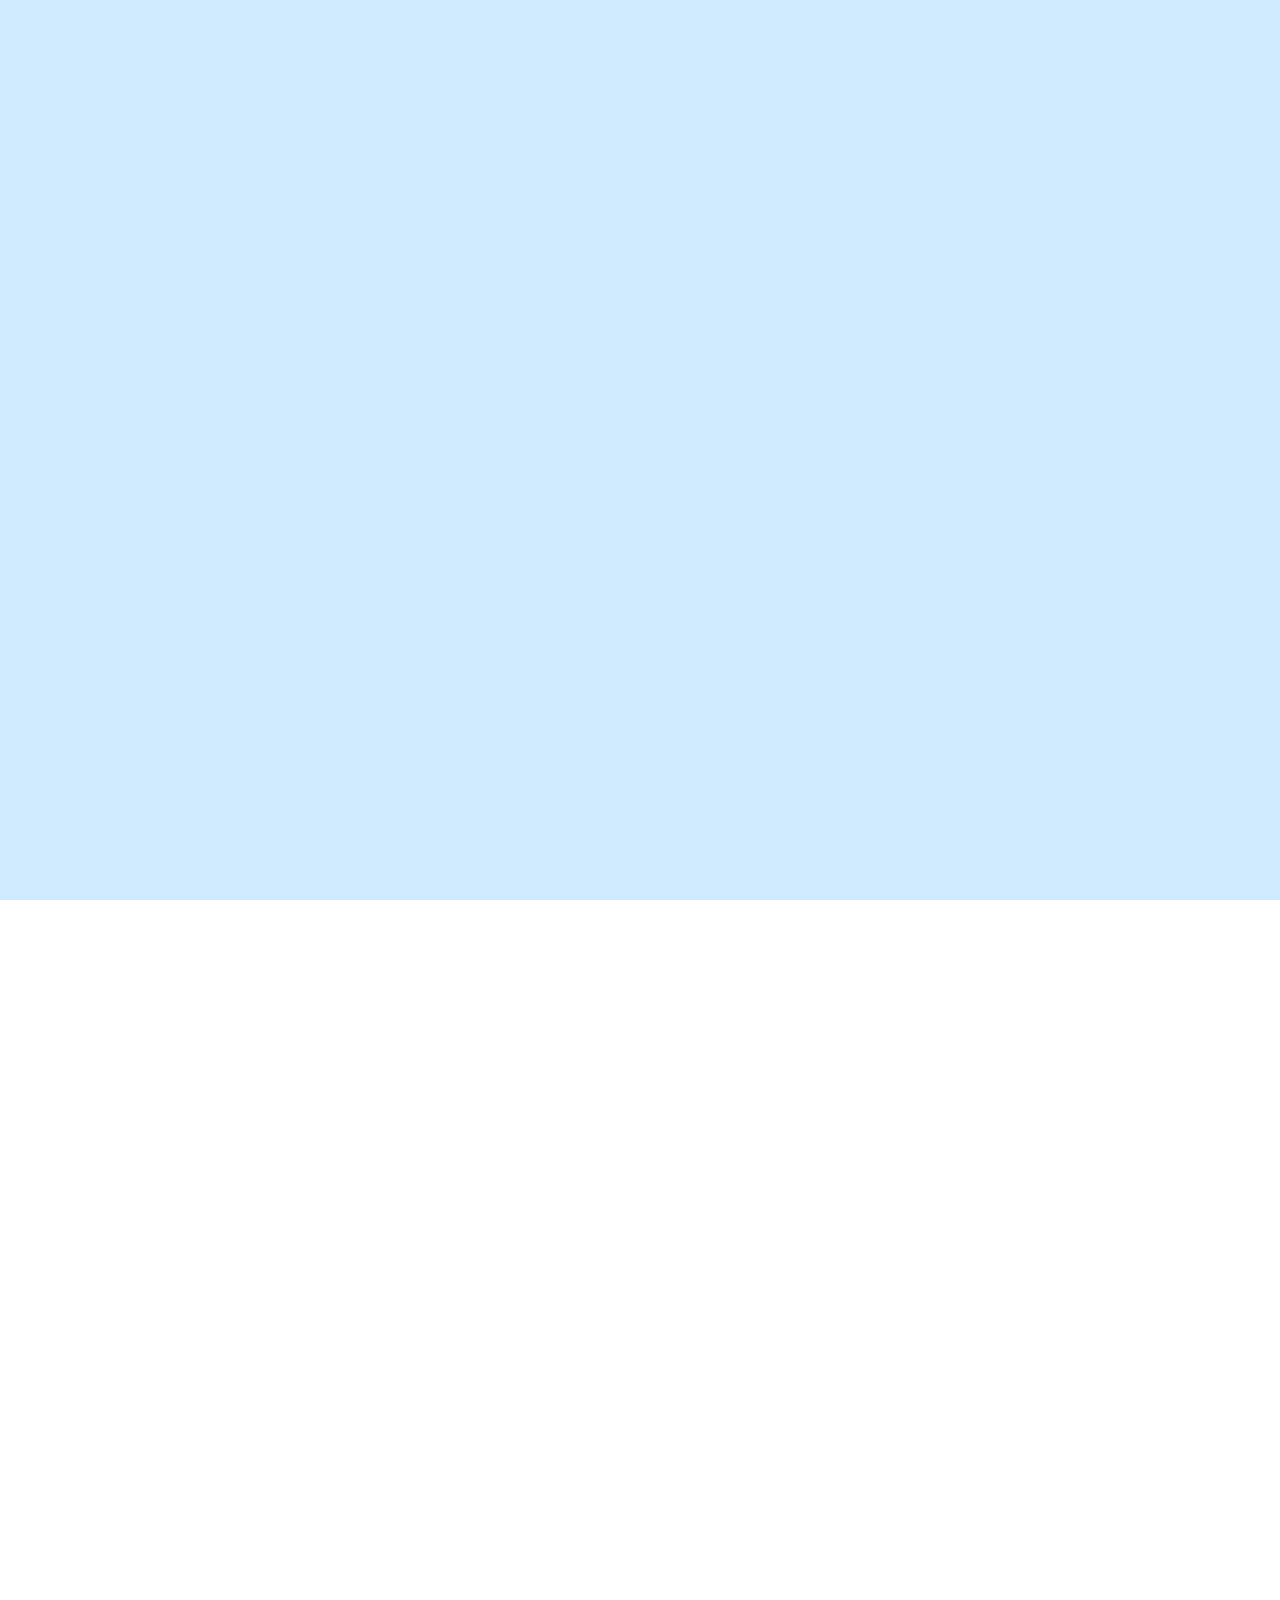
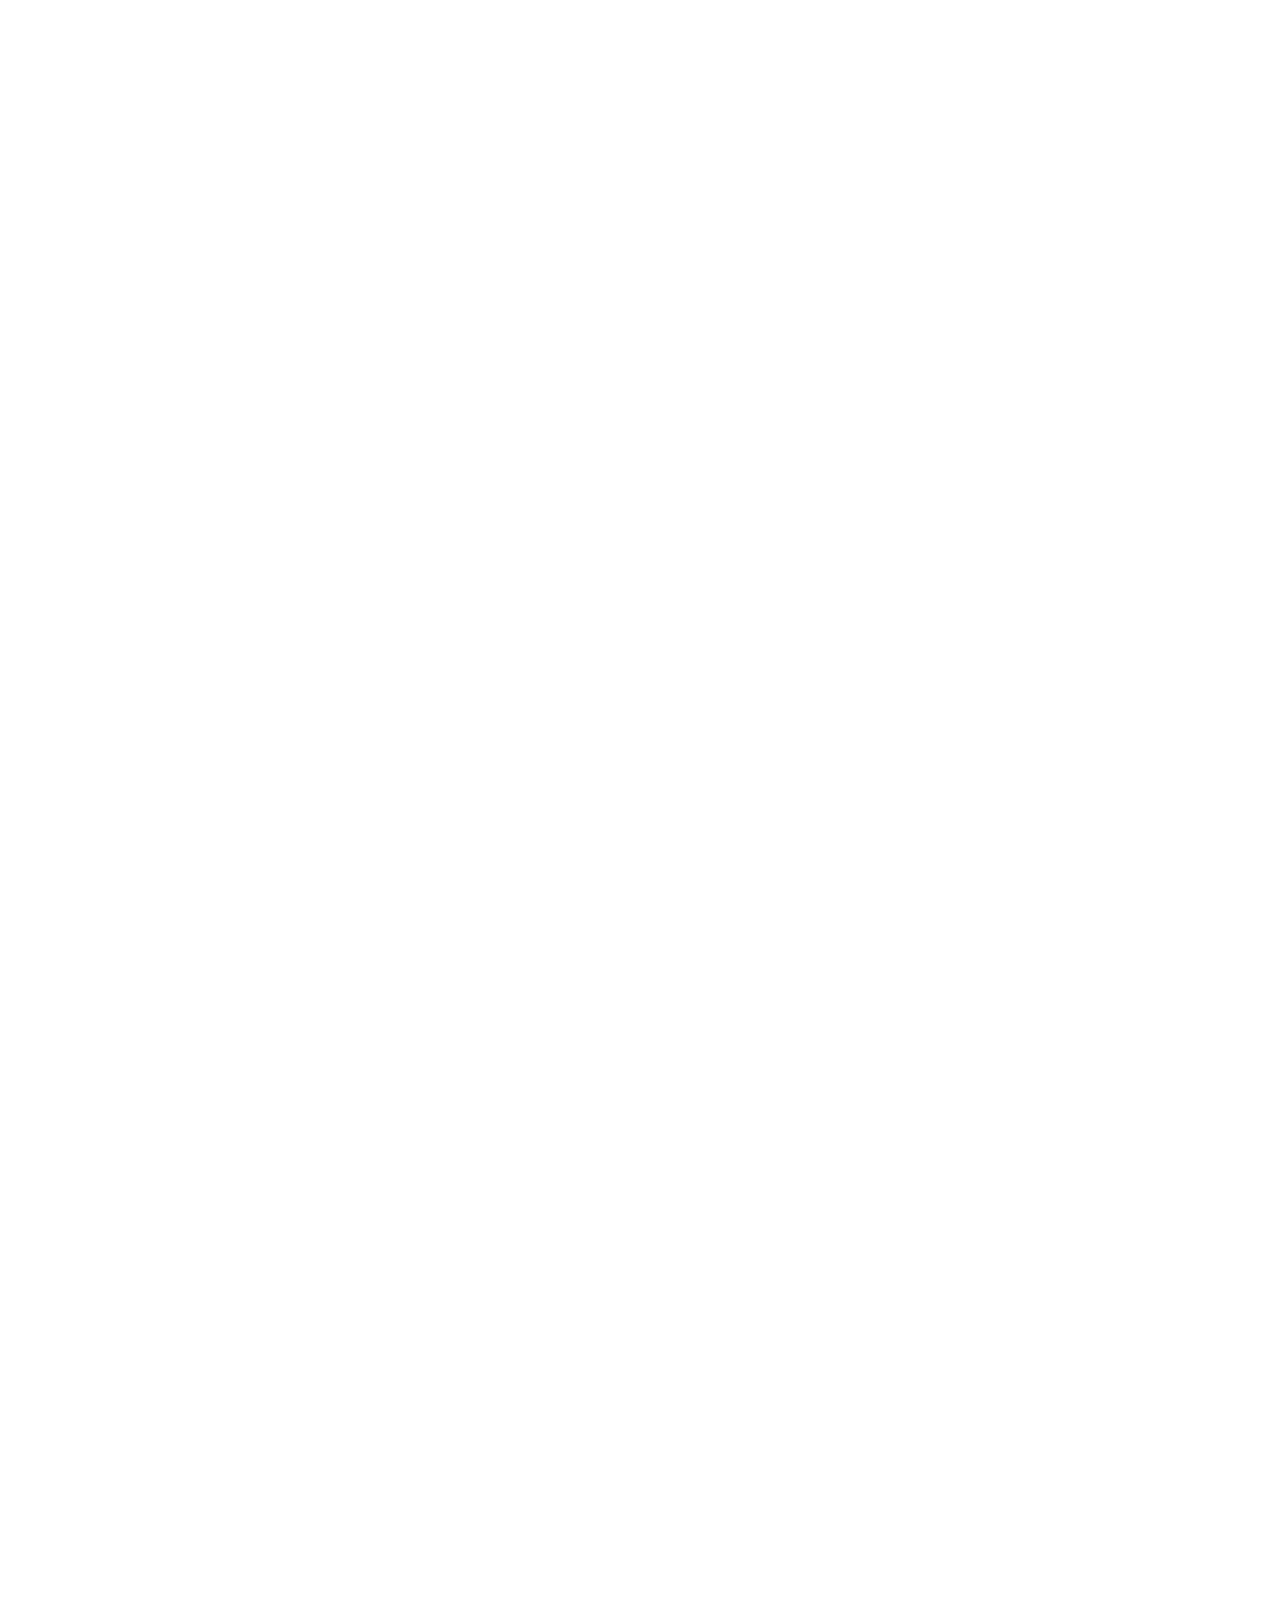
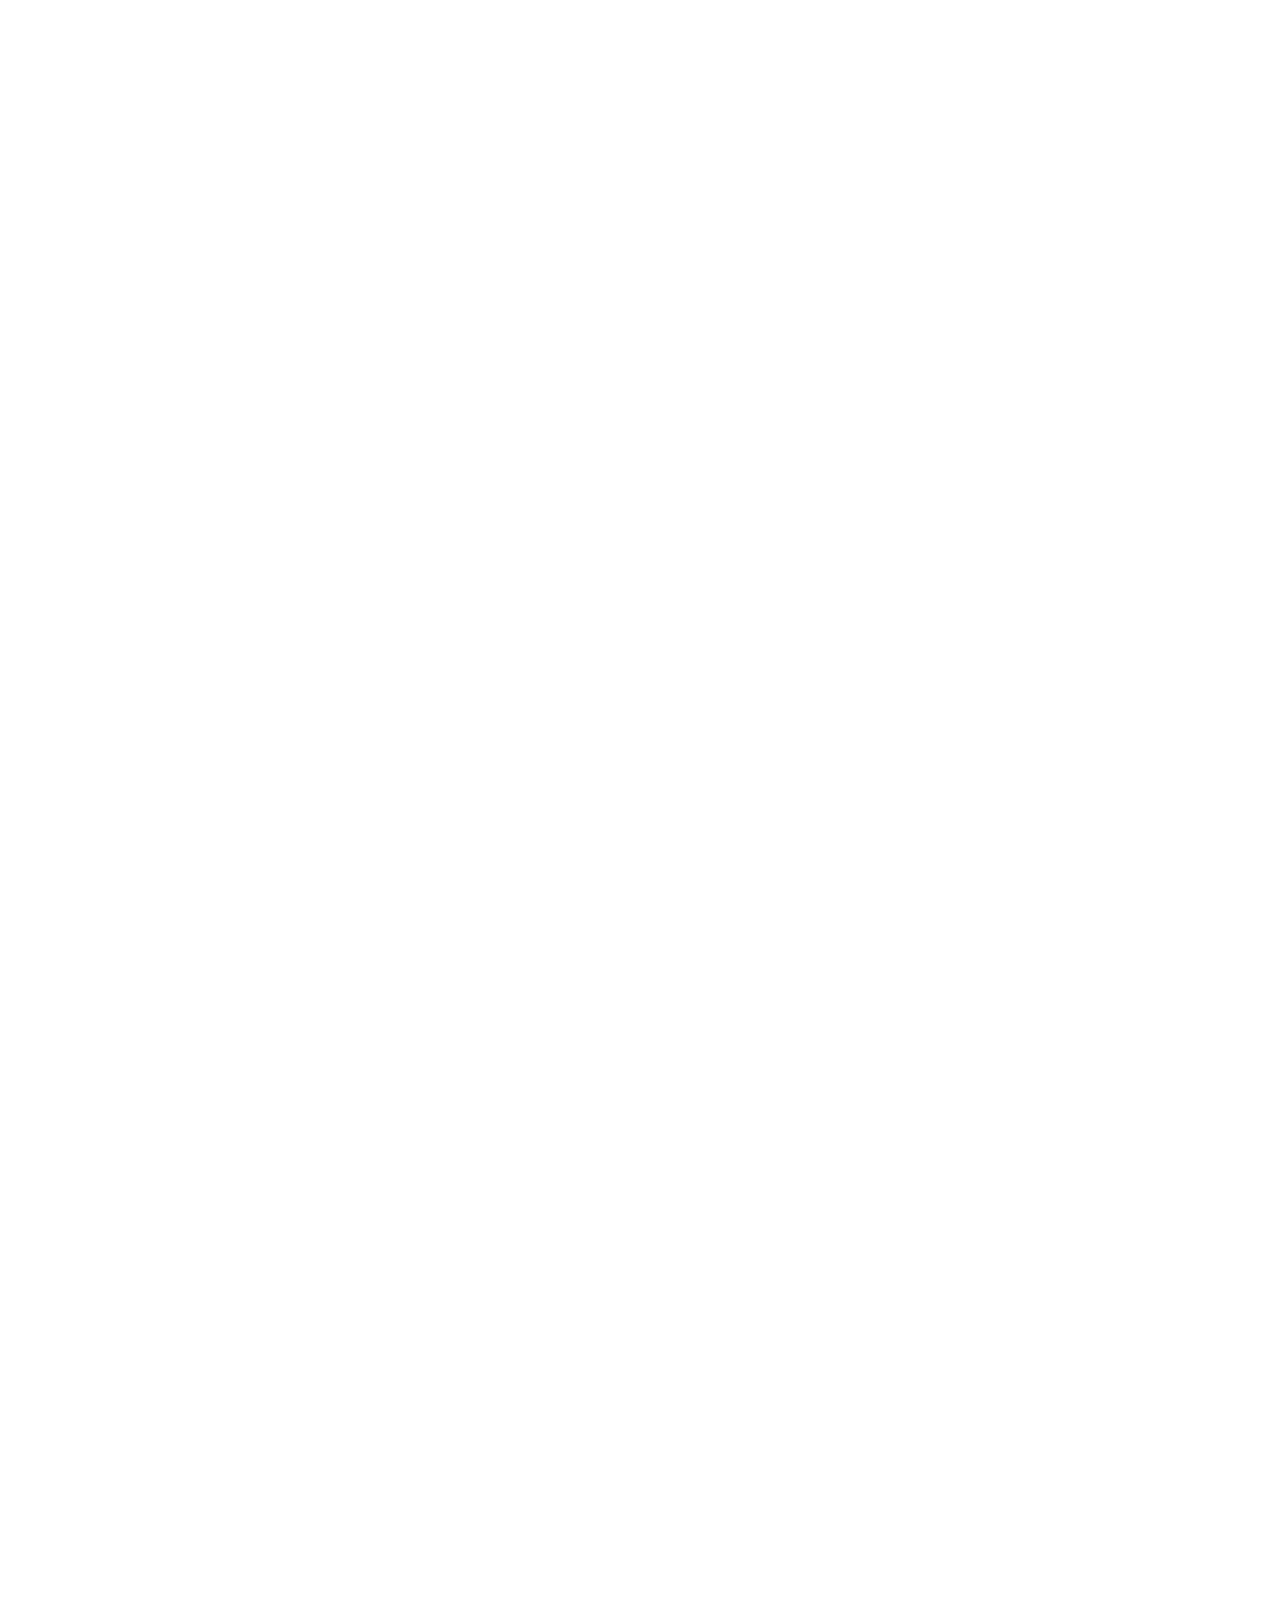
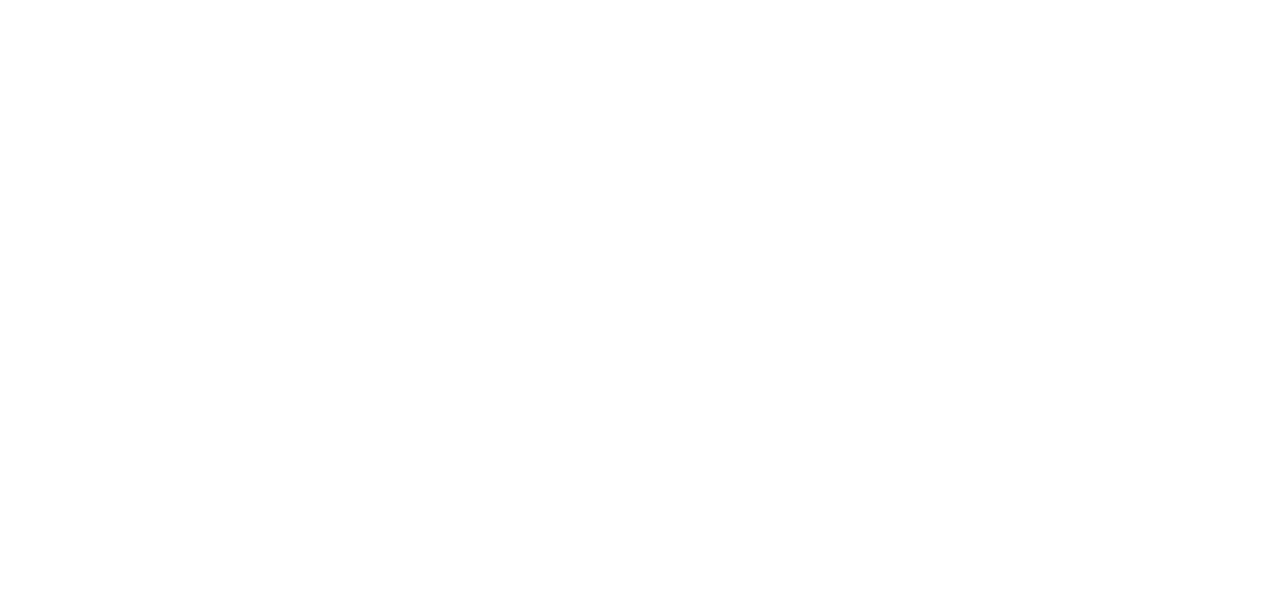
<file: example/html/index.html>
<!DOCTYPE html>
<html lang="zh">
<head>
    <!-- <meta http-equiv="refresh" content="5"> -->
    <meta charset="UTF-8">
    <meta name="viewport" content="width=device-width, initial-scale=1, user-scalable=no, minimal-ui">
    <meta content="yes" name="apple-mobile-web-app-capable">
    <meta content="black" name="apple-mobile-web-app-status-bar-style">
    <meta name="format-detection" content="telephone=no, email=no">
    <title>=>_<=</title>
    <link rel="stylesheet" href="../css/style.css"/>
    <!--custom style-->
    <style>
        .current .title{
            -webkit-animation: slideToTop .8s ease both;
        }

        .current .subtitle{
            -webkit-animation: slideToTop .8s 0.3s ease both;
        }
        .current .content{
            -webkit-animation: slideToTop .8s 0.5s ease both;
        }
    </style>
</head>
<body>
<div class="page-wrap">
    
    <div class="page" name="page1">
        <div class="title">
            Hi There!
        </div>
        <div class="subtitle">A letter to my dear friend</div>
        <div class="content">
            <h2 style="color: red;">新年快乐!</h2>
            既然落笔这一瞬间还在农历兔年正月初一,那么这一句新年快乐还是不晚呀!</br>
            到如今认识你已经两年了</br>
            我们还有不到半年,亦或者136天的时间在教室里共同为自己的目标而奋斗</br>
            在分到同一个班的时候,初识你之前,对你的未知甚至导致了我对你的一丝"敬畏"之情</br>
            或者说也是我的内向惹的祸</br>
            反正总而言之一些事情只有在真正相识之后才会的到改变</br>
            我们开始有交集</br>
            开始在各种时候聊聊天</br>
            我们一起磕过彭润琦和谢雅灵的cp</br>
            一起在老校区狭窄的教室里打着炸金花</br>
            一起侃天侃地</br>
            直到我们结束了第一个学期</br>
            来到了新校区
        </div>
        <div class="arrow"></div>
    </div>
    <div class="page" name="page2">
    </br></br></br>
        <div class="content">
            后来有一次,我印象里你让我帮忙给别人送一个篮球</br>
            本来抱着吃瓜的心态想那个他是不是你男朋友什么的</br>
            后来知道那只是一个好朋友</br>
            我便忽然明白了</br>
            一个真正重视友谊的人是什么样子</br>
            是无论如何也要给他他喜欢的东西</br>
            是聊起天来总是能想起那个朋友</br>
            是再远的距离也无法冲淡的那份心</br>
            我知道了</br>
            和你成为朋友</br>
            很值</br>
            能和你成为好朋友</br>
            也很荣幸</br>
        </div>

        <div class="arrow"></div>
    </div>
    <div class="page" name="page3">
        <div class="content">
            很幸运地<br>
            在再次分到一个组之后<br>
            事实证明了这一点<br><br>
            我收获了一份信任<br>
            对我解题能力的信任<br><br>
            我收获了一份分享<br>
            无时不刻各种小零食的分享<br><br>
            我收获了一份友谊<br>
            一份如此珍贵的友谊<br>
            让我的单座生活不像之前那么枯燥<br>
            因为你们共同组成了我的同桌<br>
            我的每一天比以往都精彩<br><br>
            在这个组里<br>
            我是那么开心<br>
            所以我才早早的期待一起出来玩儿<br><br>
        </div>
        <div class="arrow"></div>
    </div>
    <div class="page" name="page4">
        <div class="content">
            然后我们就出来玩啦<br>
            一开始我还担心曹慧莹走之后你一个人和我们在一起会尴尬什么的<br>
            后面发现完全是我多想了<br>
            我真正意识到<br>
            在我这你比兄弟还兄弟<br>
            哪有那么多好多想的<br><br>
            我真的的要记一万年的就是<br>
            你给我的那个小熊<br>
            <img src="../img/gentlebear.JPG" alt="那只小熊" width="90%"/>
        </div>
    </div>
    <div class="page" name="page5">
        <div class="content">
            
            如你所说的<br>
            这是下意识的送给我的<br>
            这更加让我觉得被照顾到<br>
            也让我下定决心要为你也抓一个小绿<br><br>
            因此看在你的份上<br>
            我除夕当天直接大丰收<br>
            不需要等到开学我就能送到你手上<br><br>
            <div name="imgs" class="content">
                <img class="showimg" src="../img/doll1.JPG" width="30%" height="180px"/>
                <img class="showimg" src="../img/doll2.JPG" width="30%" height="180px"/>
                <img class="showimg" src="../img/doll3.JPG" width="30%" height="180px"/>
            </div>
            出乎我意料的是<br>
            你还愿意陪我走走聊聊<br>
            这种感觉好像真的从没有过<br>
            好像每个人都是那么的好<br>
        </div>
    </div>
    <div class="page" name="page5">
        <div class="content">
            好啦<br>
            为了能在大年初一完成这个网站<br>
            这封信被迫在此戛然而止啦<br><br>
            无论如何<br>
            我都希望<br>
            这136天里<br>
            你一定能勇攀高峰<br>
            高考650分<br>
            自信的走向同济大学的校门<br><br>
            既然身边都是优秀的人<br>
            那么你没有理由不会像他们一样优秀!<br><br>
            别人的孔明灯会随风飘远<br>
            而我们的孔明灯不一样<br>
            它用我们中国几千年来文化里最特别的方式<br>
            将我们的愿望飘洒在大气的各个角落<br>
            而它带着我们的祝福<br>
            成为天上繁星的一颗<br>
            向全世界宣告着他的存在<br><br>
            正如我在孔明灯上写的<br>
            对友谊的祝福在第一位<br>
            我希望任何值得珍惜的友谊都将永垂不朽<br>
            最后,把2048这个简单但好玩的游戏再一次送给你----><br>
            <button class="button2048" onclick="window.location.href='./2048.html'">快来玩你爱玩的2048!</button>
            <br><br><br><br>
        </div>
    </div>
</div>

<script src="../js/zepto.min.js"></script>
<script src="../js/PageSlider.js"></script>
<script>
    new PageSlider({
        pages: $('.page-wrap .page'),
        gestureFollowing: true
    });

</script>
</body>
</html>
</file>
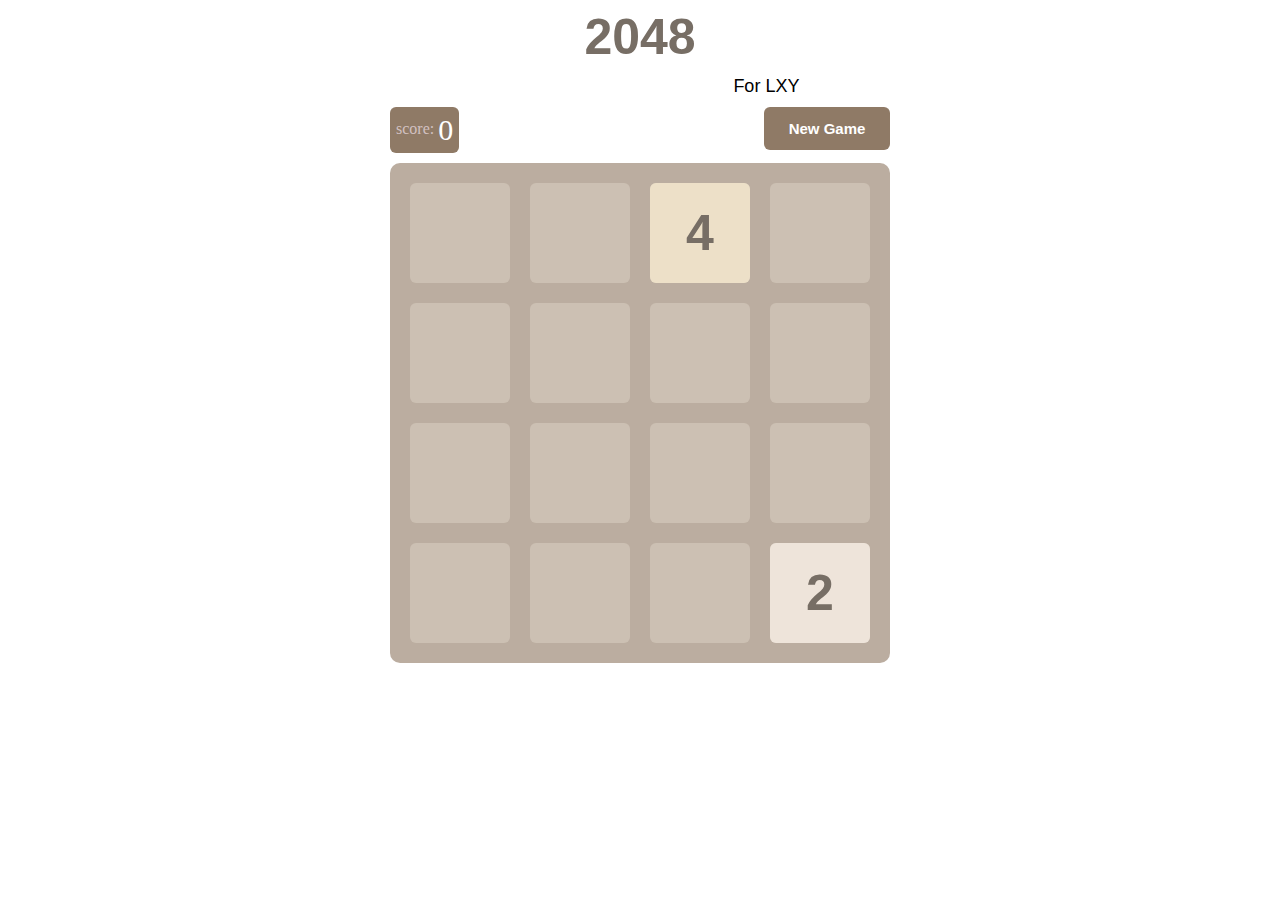
<file: 2048.html>
<!DOCTYPE html>
<html lang="en">
<head>
	<meta charset="UTF-8">
	<meta name="viewport" content="width=device-width,height=device-height,initial-scale=1.0,user-scalable=no"/>
	<title>李欣仪特供2048小游戏</title>
	<link rel="stylesheet" href="./css/style1.css">
	<script src="./js/jquery-3.5.0.min.js"></script>
	<script src="./js/common1.js"></script>
	<script src="./js/animation1.js"></script>
	<script src="./js/main1.js"></script>
</head>

<body style="overflow: hidden;">
	<div id="header">
		<h1 class="title1" id="title1">2048</h1>
		<h3 class="title2" id="title2">For LXY</h3>
	
		<div class="wrapper">
			<div class="score-wrapper" id="score-wrapper">
				<span id="txt">score:</span>
				<span id="score">0</span>
			</div>
			<div class="newgame-wrapper">
				<a href="javascript:newgame()" id="newGame">New Game</a>
			</div>
		</div>
	</div>
	<div id="grid-container">
		<div class="grid-cell" id="grid-cell-0-0"></div>
		<div class="grid-cell" id="grid-cell-0-1"></div>
		<div class="grid-cell" id="grid-cell-0-2"></div>
		<div class="grid-cell" id="grid-cell-0-3"></div>

		<div class="grid-cell" id="grid-cell-1-0"></div>
		<div class="grid-cell" id="grid-cell-1-1"></div>
		<div class="grid-cell" id="grid-cell-1-2"></div>
		<div class="grid-cell" id="grid-cell-1-3"></div>

		<div class="grid-cell" id="grid-cell-2-0"></div>
		<div class="grid-cell" id="grid-cell-2-1"></div>
		<div class="grid-cell" id="grid-cell-2-2"></div>
		<div class="grid-cell" id="grid-cell-2-3"></div>

		<div class="grid-cell" id="grid-cell-3-0"></div>
		<div class="grid-cell" id="grid-cell-3-1"></div>
		<div class="grid-cell" id="grid-cell-3-2"></div>
		<div class="grid-cell" id="grid-cell-3-3"></div>
	</div>
</body>
</html>
</file>
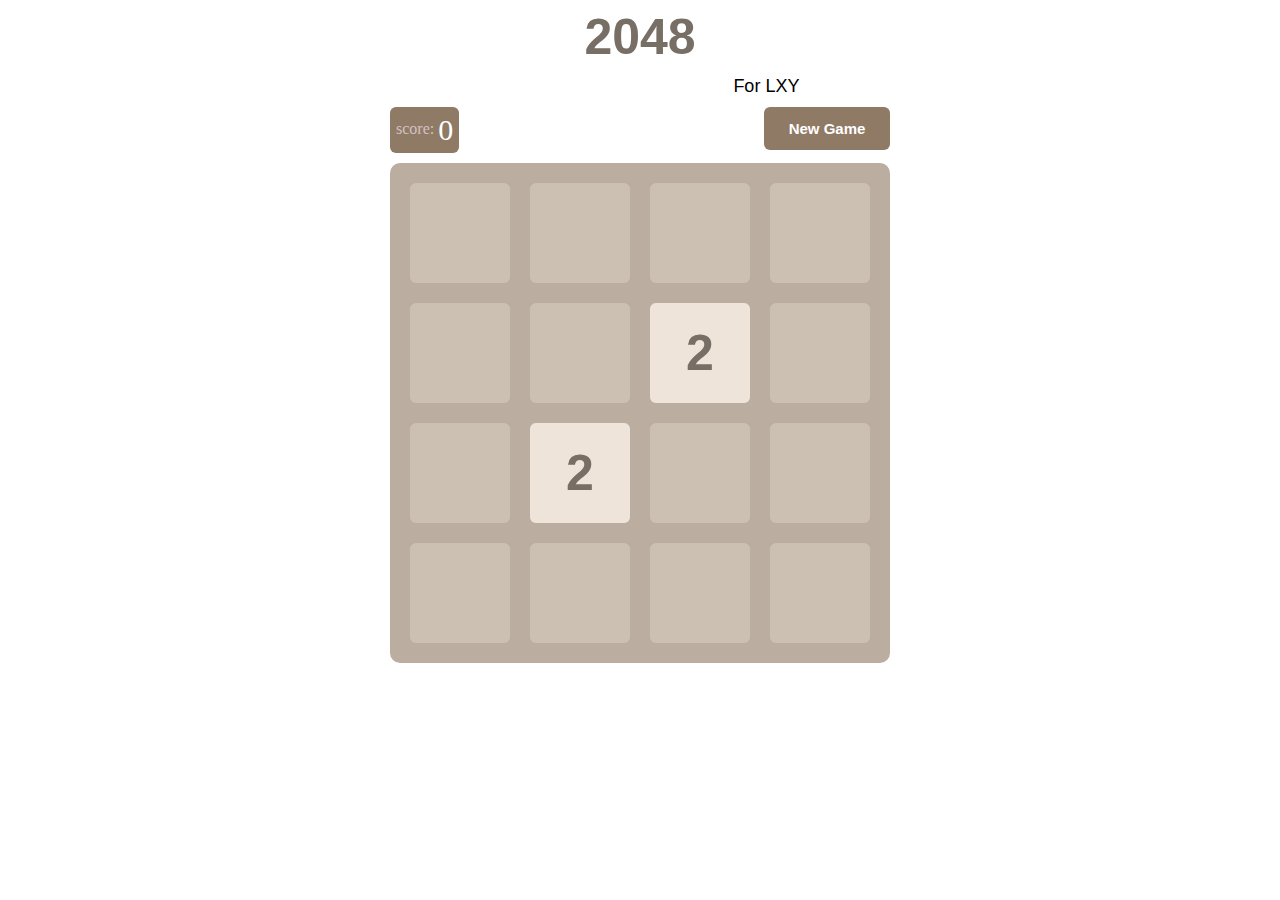
<file: html/2048.html>
<!DOCTYPE html>
<html lang="en">
<head>
	<meta charset="UTF-8">
	<meta name="viewport" content="width=device-width,height=device-height,initial-scale=1.0,user-scalable=no"/>
	<title>李欣仪特供2048小游戏</title>
	<link rel="stylesheet" href="../css/style1.css">
	<script src="../js/jquery-3.5.0.min.js"></script>
	<script src="../js/common1.js"></script>
	<script src="../js/animation1.js"></script>
	<script src="../js/main1.js"></script>
</head>

<body style="overflow: hidden;">
	<div id="header">
		<h1 class="title1" id="title1">2048</h1>
		<h3 class="title2" id="title2">For LXY</h3>
	
		<div class="wrapper">
			<div class="score-wrapper" id="score-wrapper">
				<span id="txt">score:</span>
				<span id="score">0</span>
			</div>
			<div class="newgame-wrapper">
				<a href="javascript:newgame()" id="newGame">New Game</a>
			</div>
		</div>
	</div>
	<div id="grid-container">
		<div class="grid-cell" id="grid-cell-0-0"></div>
		<div class="grid-cell" id="grid-cell-0-1"></div>
		<div class="grid-cell" id="grid-cell-0-2"></div>
		<div class="grid-cell" id="grid-cell-0-3"></div>

		<div class="grid-cell" id="grid-cell-1-0"></div>
		<div class="grid-cell" id="grid-cell-1-1"></div>
		<div class="grid-cell" id="grid-cell-1-2"></div>
		<div class="grid-cell" id="grid-cell-1-3"></div>

		<div class="grid-cell" id="grid-cell-2-0"></div>
		<div class="grid-cell" id="grid-cell-2-1"></div>
		<div class="grid-cell" id="grid-cell-2-2"></div>
		<div class="grid-cell" id="grid-cell-2-3"></div>

		<div class="grid-cell" id="grid-cell-3-0"></div>
		<div class="grid-cell" id="grid-cell-3-1"></div>
		<div class="grid-cell" id="grid-cell-3-2"></div>
		<div class="grid-cell" id="grid-cell-3-3"></div>
	</div>
</body>
</html>
</file>
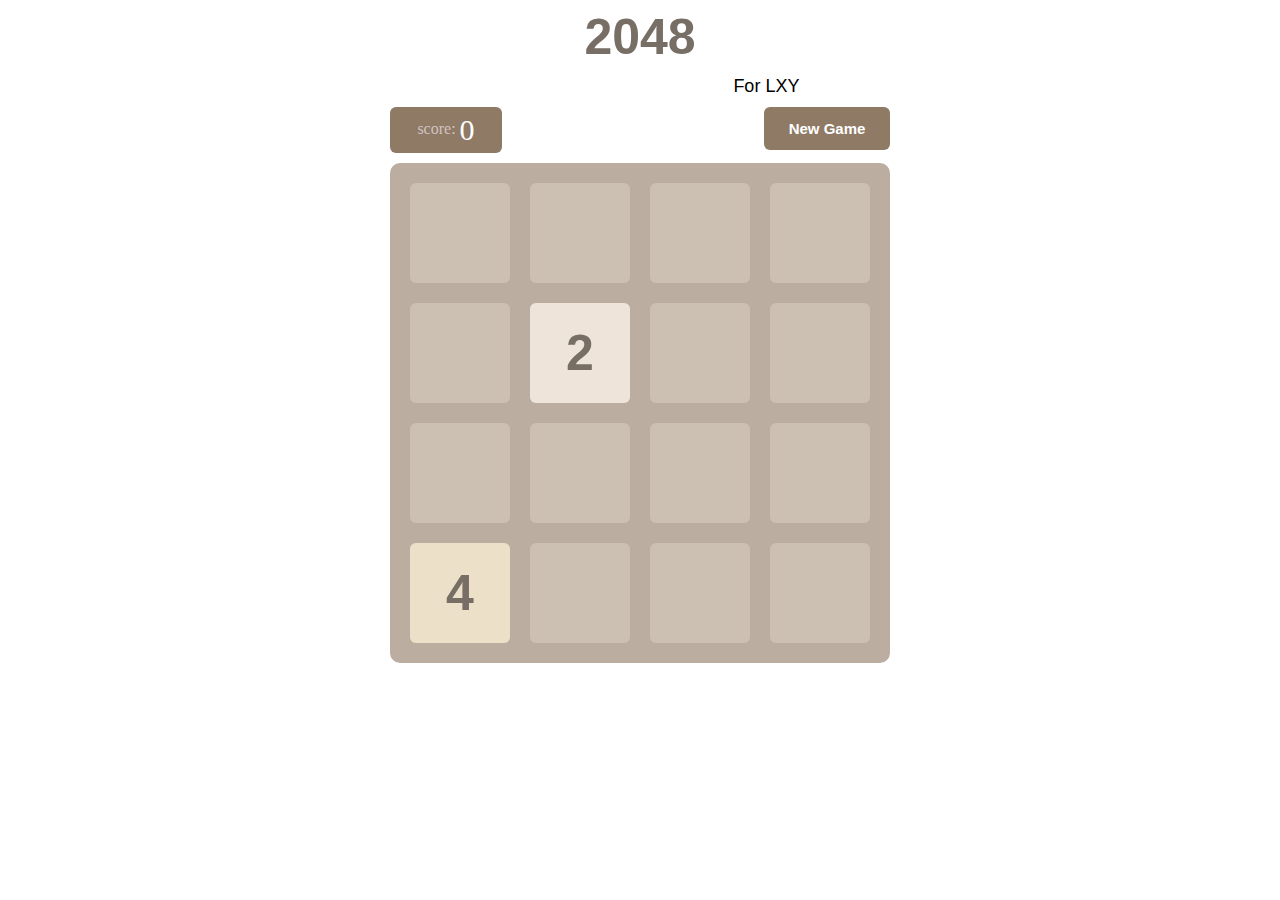
<file: example/html/2048.html>
<!DOCTYPE html>
<html lang="en">
<head>
	<meta charset="UTF-8">
	<meta name="viewport" content="width=device-width,height=device-height,initial-scale=1.0,user-scalable=no"/>
	<title>李欣仪特供2048小游戏</title>
	<link rel="stylesheet" href="../css/style1.css">
	<script src="../js/jquery-3.5.0.min.js"></script>
	<script src="../js/common1.js"></script>
	<script src="../js/animation1.js"></script>
	<script src="../js/main1.js"></script>
</head>

<body>
	<div id="header">
		<h1 class="title1">2048</h1>
		<h3 class="title2">For LXY</h3>
	
		<div class="wrapper">
			<div class="score-wrapper">
				<span id="txt">score:</span>
				<span id="score">0</span>
			</div>
			<div class="newgame-wrapper">
				<a href="javascript:newgame()" id="newGame">New Game</a>
			</div>
		</div>
	</div>
	<div id="grid-container">
		<div class="grid-cell" id="grid-cell-0-0"></div>
		<div class="grid-cell" id="grid-cell-0-1"></div>
		<div class="grid-cell" id="grid-cell-0-2"></div>
		<div class="grid-cell" id="grid-cell-0-3"></div>

		<div class="grid-cell" id="grid-cell-1-0"></div>
		<div class="grid-cell" id="grid-cell-1-1"></div>
		<div class="grid-cell" id="grid-cell-1-2"></div>
		<div class="grid-cell" id="grid-cell-1-3"></div>

		<div class="grid-cell" id="grid-cell-2-0"></div>
		<div class="grid-cell" id="grid-cell-2-1"></div>
		<div class="grid-cell" id="grid-cell-2-2"></div>
		<div class="grid-cell" id="grid-cell-2-3"></div>

		<div class="grid-cell" id="grid-cell-3-0"></div>
		<div class="grid-cell" id="grid-cell-3-1"></div>
		<div class="grid-cell" id="grid-cell-3-2"></div>
		<div class="grid-cell" id="grid-cell-3-3"></div>
	</div>
</body>
</html>
</file>
<file: example/css/style.css>
* {
    margin: 0;
    padding: 0;
}

html, body {
    width: 100%;
    height: 100%;
    overflow: hidden;
}

.page-wrap {
    width: 100%;
    height: 100%;
}

.page {
    width: 100%;
    height: 100%;
    -webkit-backface-visibility: hidden;
    -webkit-perspective: 1000;
    border-width: 50px;
    border-color: bisque;
}


.page:first-child {
    background-color: #d0ebff;
}

.page:nth-child(2) {
    background-color: #d0ebff;
}

.page:nth-child(3) {
    background-color: #d0ebff;
}

.page:nth-child(4) {
    background-color: #d0ebff;
}

.page:nth-child(5) {
    background-color: #d0ebff;
}

.page:last-child {
    background-color: #e6fcf5;
}

.title {
    width: 100%;
    text-align: center;
    padding-top: 50px;
    color: rgb(255, 170, 0);
    font-size: 40px;
    opacity: 0;
    font-weight: 800;
    font-family: 微软雅黑;
}

.subtitle {
    width: 100%;
    text-align: center;
    padding-top: 20px;
    color: rgb(65, 65, 65);
    font-size: 16px;
    font-weight: 600;
    opacity: 0;
}

.content{
    width: auto;
    text-align: center;
    padding: 10px;
    color: #1098ad;
    font-size: 20px;
    opacity: 0;

    font-family: "微软雅黑";
    font-weight: 600;
    line-height: 40px;
}

.button2048{
    border-width: 0ch;
    border-radius: 10%;
    padding: 10px;
    font-size: 25px;
    font-weight: 600;
    fill-opacity: 10;
    color:#228be6;
    background-color: #e7f5ff;
}

.showimg{
    border-radius: 10%;
}
.arrow{
    position: absolute;
    left: 50%;
    bottom: 10px;
    width: 33px;
    height: 18px;
    margin-left: -16px;
    background: url(../img/arrow.png) no-repeat;
    background-size: 33px auto;
    opacity: 0;
}

.arrow-h{
    position: absolute;
    right: 10px;
    top: 50%;
    width: 33px;
    height: 18px;
    margin-top: -9px;
    opacity: 0;
}

.arrow-h i{
    display: block;
    width: 33px;
    height: 18px;
    background: url(../img/arrow.png) no-repeat;
    background-size: 33px auto;
    -webkit-transform: rotate(-90deg);
}

.current .arrow {
    -webkit-animation: swipeMoveTop 1.5s 1s ease infinite;
}

.current .arrow-h {
    -webkit-animation: swipeMoveLeft 1.5s 1s ease infinite;
}

/*上滑提示*/
@-webkit-keyframes swipeMoveTop {
    0% {
        opacity: 0;
        -webkit-transform: translate3d(0, 10px, 0);
    }
    70% {
        opacity: 1;
        -webkit-transform: translate3d(0, 0, 0);
    }
    100% {
        opacity: 0;
        -webkit-transform: translate3d(0, -10px, 0);
    }
}

/*左滑提示*/
@-webkit-keyframes swipeMoveLeft {
    0% {
        opacity: 0;
        -webkit-transform: translate3d(10px, 0, 0);
    }
    70% {
        opacity: 1;
        -webkit-transform: translate3d(0, 0, 0);
    }
    100% {
        opacity: 0;
        -webkit-transform: translate3d(-10px, 0, 0);
    }
}

@-webkit-keyframes slideToTop {
    0% {
        opacity: 0;
        -webkit-transform: translate3d(0, 100px, 0);
    }
    100% {
        opacity: 1;
        -webkit-transform: translate3d(0, 0, 0);
    }
}
</file>
<file: css/style1.css>
#header{
	width: 100%;
	margin: 0 auto;
	text-align: center;
}
#header .title1{
	font: bold 50px Arial;
	color:#776e65;
	margin:0 auto;
}

#header .title2{
	font:normal 18px Arial;
	margin:10px auto;
	padding-left:20%;

}
#header .wrapper{
	display:flex;
	justify-content:space-between;
	width:500px;
	margin:0 auto;
}
#header .score-wrapper{
	width:100px;
	background-color:#8f7a66;
	padding:6px;
	border-radius:6px;
}
#header .score-wrapper #txt{
	color:#d2c1c1;
}
#header .score-wrapper #score{
	color:#fff;
	font-size:30px;
	vertical-align:middle;

}
#header .newgame-wrapper #newGame{
	width:100px;
	display:block;
	background-color:#8f7a66;
	text-decoration:none;
	padding:13px;
	border-radius:6px;
	color:#fff;
	font:bold 15px Arial;

}
#header .newgame-wrapper #newGame:hover{
	background-color:#bdac9c;
}
#grid-container{
	width:460px;
	height:460px;
	padding:20px;
	background-color:#bbada0;
	margin:10px auto;
	border-radius:10px;
	position:relative;
}
#grid-container .grid-cell{
	width:100px;
	height:100px;
	background-color:#ccc0b3;
	border-radius:6px;
	position:absolute;
}

#grid-container .number-cell{
	border-radius:6px;
	position:absolute;
	background-color:red;
	font:bold 50px Arial;
	text-align:center;
	line-height:100px;
}
</file>
<file: example/css/style1.css>
#header{
	width: 100%;
	margin: 0 auto;
	text-align: center;
}
#header .title1{
	font: bold 50px Arial;
	color:#776e65;
	margin:0 auto;
}

#header .title2{
	font:normal 18px Arial;
	margin:10px auto;
	padding-left:20%;

}
#header .wrapper{
	display:flex;
	justify-content:space-between;
	width:500px;
	margin:0 auto;
}
#header .score-wrapper{
	width:100px;
	background-color:#8f7a66;
	padding:6px;
	border-radius:6px;
}
#header .score-wrapper #txt{
	color:#d2c1c1;
}
#header .score-wrapper #score{
	color:#fff;
	font-size:30px;
	vertical-align:middle;

}
#header .newgame-wrapper #newGame{
	width:100px;
	display:block;
	background-color:#8f7a66;
	text-decoration:none;
	padding:13px;
	border-radius:6px;
	color:#fff;
	font:bold 15px Arial;

}
#header .newgame-wrapper #newGame:hover{
	background-color:#bdac9c;
}
#grid-container{
	width:460px;
	height:460px;
	padding:20px;
	background-color:#bbada0;
	margin:10px auto;
	border-radius:10px;
	position:relative;
}
#grid-container .grid-cell{
	width:100px;
	height:100px;
	background-color:#ccc0b3;
	border-radius:6px;
	position:absolute;
}

#grid-container .number-cell{
	border-radius:6px;
	position:absolute;
	background-color:red;
	font:bold 50px Arial;
	text-align:center;
	line-height:100px;
}
</file>
